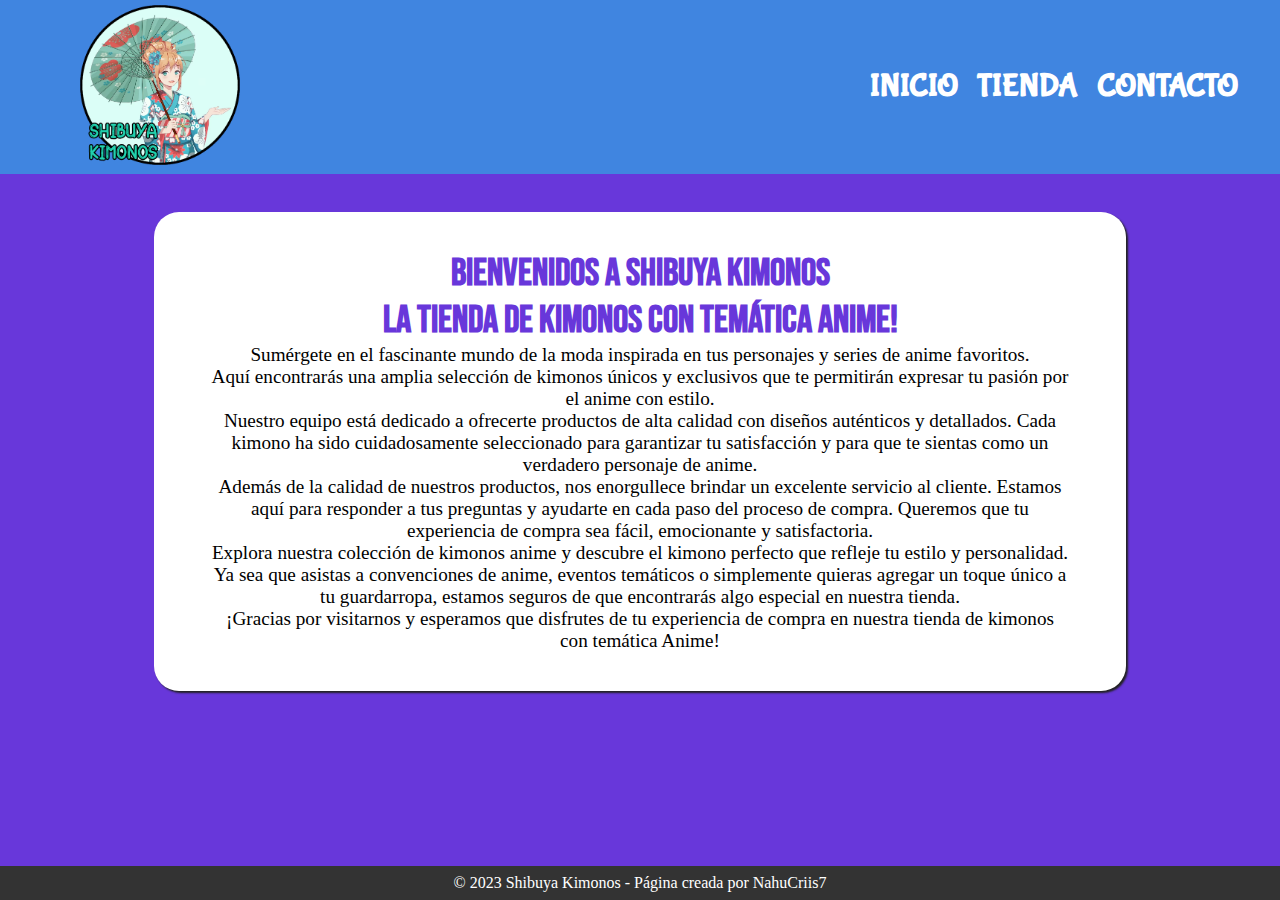
<file: index.html>
<!DOCTYPE html>
<html lang="es">

<head>
	<meta charset="UTF-8">
	<meta http-equiv="X-UA-Compatible" content="IE=edge">
	<meta name="viewport" content="width=device-width, initial-scale=1.0">
	<title>Shibuya Kimonos - Inicio</title>
	<link href="estilo.css" rel="stylesheet">

	<!-- Icono -->
	<link rel="icon" type="image/x-icon" href="Img//iconoKimono.ico">

	<!--Fonts Menu y Bienvenida-->
	<link rel="preconnect" href="https://fonts.googleapis.com">
	<link rel="preconnect" href="https://fonts.gstatic.com" crossorigin>
	<link href="https://fonts.googleapis.com/css2?family=Bebas+Neue&family=Bubblegum+Sans&display=swap=Sigmar&display=swap" rel="stylesheet">

</head>

<body>
	<div class="barraNavegador">
		<div class="logo">
			<a href="index.html" class="enlace"><img src="Img//logo.png" alt="Logo"></a>
		</div>
		<div class="menu">
			<a href="index.html" class="enlace">
				<h1 class="opcionMenu">Inicio</h1>
			</a>
			<a href="tienda.html" class="enlace">
				<h1 class="opcionMenu">Tienda</h1>
			</a>
			<a href="contacto.html" class="enlace">
				<h1 class="opcionMenu">Contacto</h1>
			</a>
		</div>
	</div>
	<div class="cuerpoPrincipal">
		<div class="bienvenido">
			<div class="tituloBienvenida"><h1>Bienvenidos a Shibuya Kimonos</h1>
				<h1>La tienda de Kimonos con temática Anime!</h1></div>
			<p>
				Sumérgete en el fascinante mundo de la moda inspirada en tus personajes y series de anime favoritos.
			</p>
			<p>
				Aquí encontrarás una amplia selección de kimonos únicos y exclusivos que te permitirán expresar tu pasión por el anime con estilo.
			</p>
			<p>
			  	Nuestro equipo está dedicado a ofrecerte productos de alta calidad con diseños auténticos y detallados. Cada kimono ha sido cuidadosamente seleccionado para garantizar tu satisfacción y para que te sientas como un verdadero personaje de anime.
			</p>
			<p>
			  	Además de la calidad de nuestros productos, nos enorgullece brindar un excelente servicio al cliente. Estamos aquí para responder a tus preguntas y ayudarte en cada paso del proceso de compra. Queremos que tu experiencia de compra sea fácil, emocionante y satisfactoria.
			</p>
			<p>
			  	Explora nuestra colección de kimonos anime y descubre el kimono perfecto que refleje tu estilo y personalidad. Ya sea que asistas a convenciones de anime, eventos temáticos o simplemente quieras agregar un toque único a tu guardarropa, estamos seguros de que encontrarás algo especial en nuestra tienda.
			</p>
			<p>
			  	¡Gracias por visitarnos y esperamos que disfrutes de tu experiencia de compra en nuestra tienda de kimonos con temática Anime!
			</p>
		  </div>
		  
	</div>
	<div class="footer2">
		<p>&copy; 2023 Shibuya Kimonos - Página creada por NahuCriis7</p>
	</div>
</body>

</html>
</file>
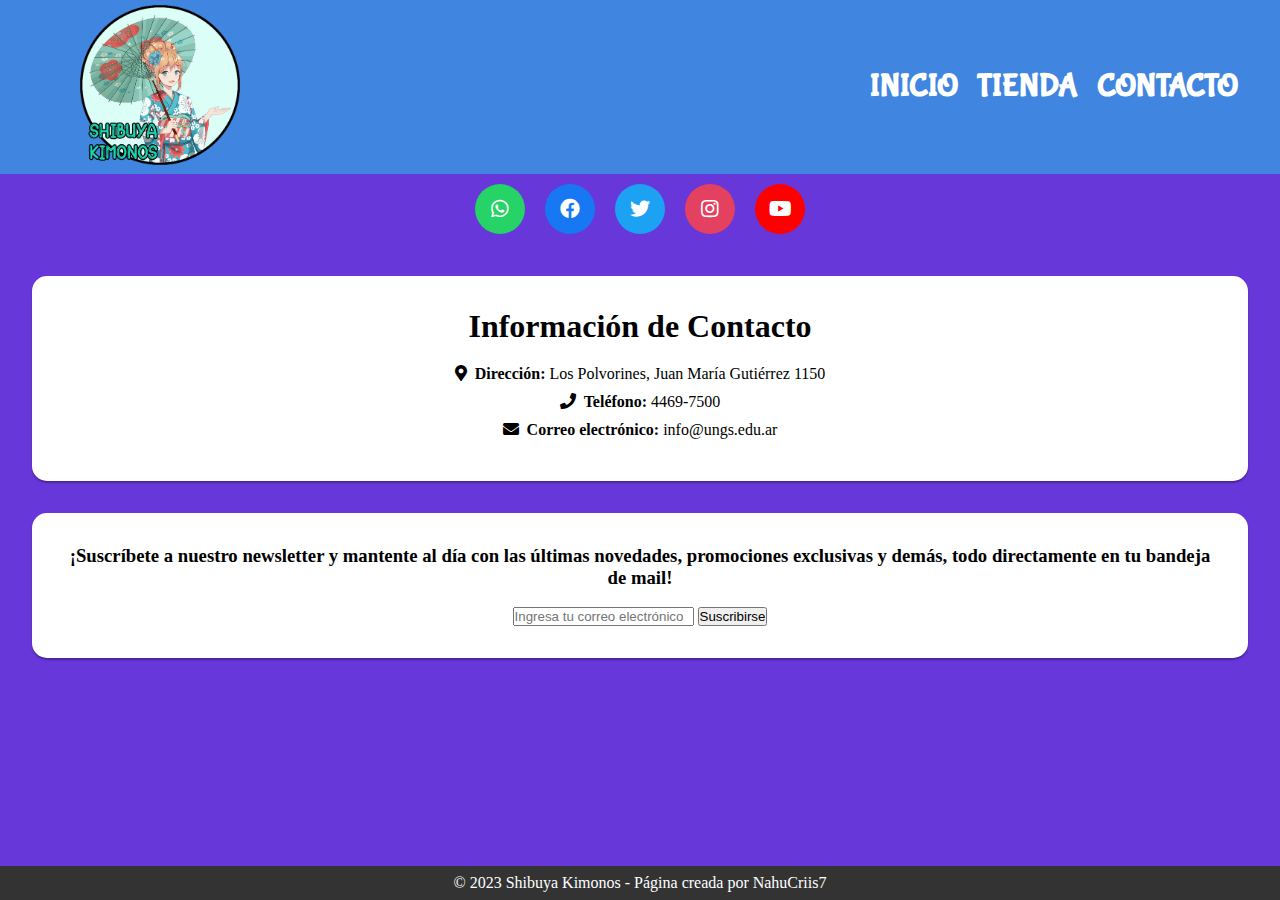
<file: contacto.html>
<!DOCTYPE html>
<html lang="es">

<head>
	<meta charset="UTF-8">
	<meta http-equiv="X-UA-Compatible" content="IE=edge">
	<meta name="viewport" content="width=device-width, initial-scale=1.0">
	<title>Shibuya Kimonos - Contacto</title>
	<link href="estilo.css" rel="stylesheet">

	<!-- Icono -->
	<link rel="icon" type="image/x-icon" href="Img//iconoKimono.ico">

	<!--Fonts Menu-->
	<link rel="preconnect" href="https://fonts.googleapis.com">
	<link rel="preconnect" href="https://fonts.gstatic.com" crossorigin>
	<link href="https://fonts.googleapis.com/css2?family=Bubblegum+Sans&display=swap" rel="stylesheet">

	<!-- Para iconos Contacto-->
	<link rel="stylesheet" href="https://cdnjs.cloudflare.com/ajax/libs/font-awesome/5.15.3/css/all.min.css">

</head>

<body>
	<div class="barraNavegador">
		<div class="logo">
			<a href="index.html" class="enlace"><img src="Img//logo.png" alt="Logo"></a>
		</div>
		<div class="menu">
			<a href="index.html" class="enlace">
				<h1 class="opcionMenu">Inicio</h1>
			</a>
			<a href="tienda.html" class="enlace">
				<h1 class="opcionMenu">Tienda</h1>
			</a>
			<a href="contacto.html" class="enlace">
				<h1 class="opcionMenu">Contacto</h1>
			</a>
		</div>
	</div>
    <div class="barraSociales">
		<div class="circle-bar">
			<a href="#" class="circle whatsapp"><i class="fab fa-whatsapp"></i></a>
			<a href="#" class="circle facebook"><i class="fab fa-facebook"></i></a>
			<a href="#" class="circle twitter"><i class="fab fa-twitter"></i></a>
			<a href="#" class="circle instagram"><i class="fab fa-instagram"></i></a>
			<a href="#" class="circle youtube"><i class="fab fa-youtube"></i></a>
		</div>
    </div>
	<div class="cuerpoPrincipal">
		<div class="tarjetaContacto">
			<h1>Información de Contacto</h1>
			<ul>
			  <li><i class="icon fas fa-map-marker-alt"></i><span class="bold-text">Dirección:</span> Los Polvorines, Juan María Gutiérrez 1150</li>
			  <li><i class="icon fas fa-phone"></i><span class="bold-text">Teléfono:</span> 4469-7500 </li>
			  <li><i class="icon fas fa-envelope"></i><span class="bold-text">Correo electrónico:</span> info@ungs.edu.ar</li>
			</ul>
		</div>
		<div class="tarjetaContacto">
			<h3>¡Suscríbete a nuestro newsletter y mantente al día con las últimas novedades, promociones exclusivas y demás, todo directamente en tu bandeja de mail!</h3>
			<br>
			<form action="procesar_suscripcion.php" method="POST">
				<input type="email" name="email" placeholder="Ingresa tu correo electrónico" required>
				<button type="submit">Suscribirse</button>
			</form>
		</div>
	</div>
	<footer>
		<div class="footer2">
			<p>&copy; 2023 Shibuya Kimonos - Página creada por NahuCriis7</p>
		</div>
	</footer>
</body>

</html>
</file>
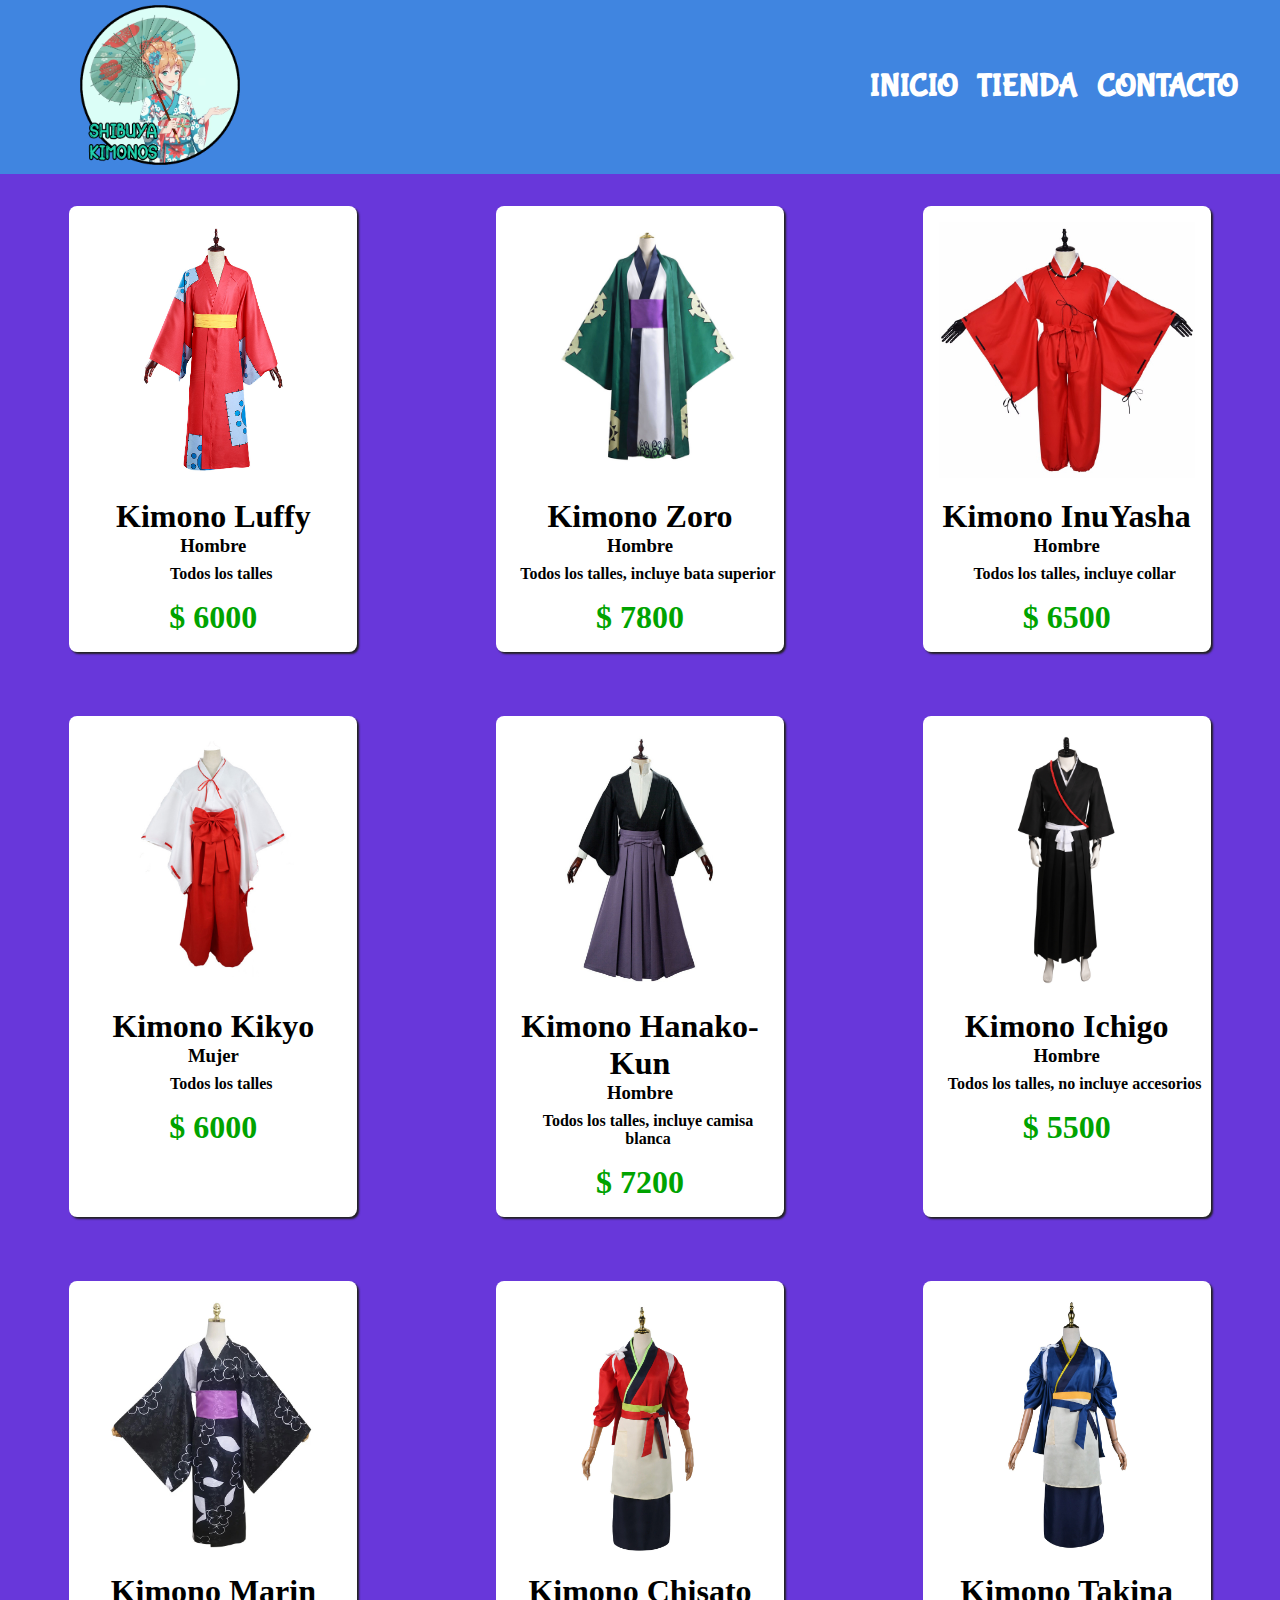
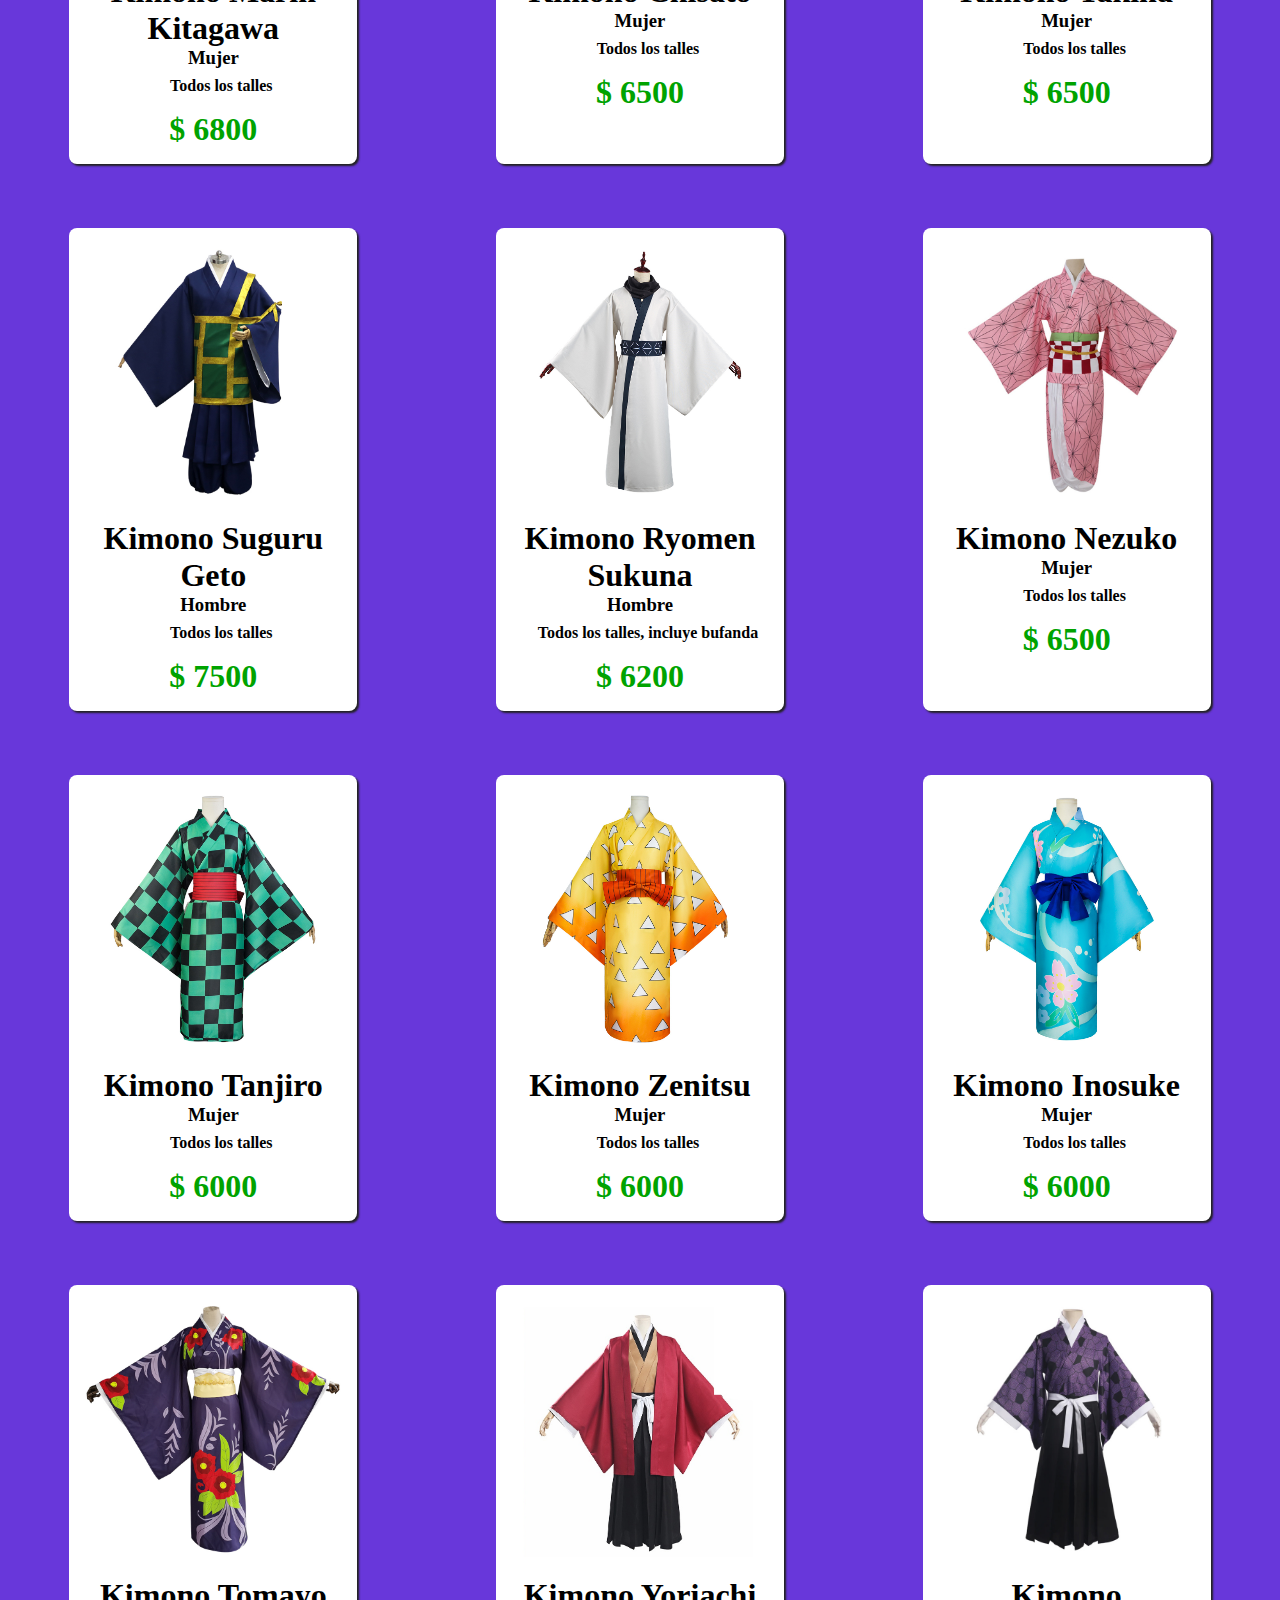
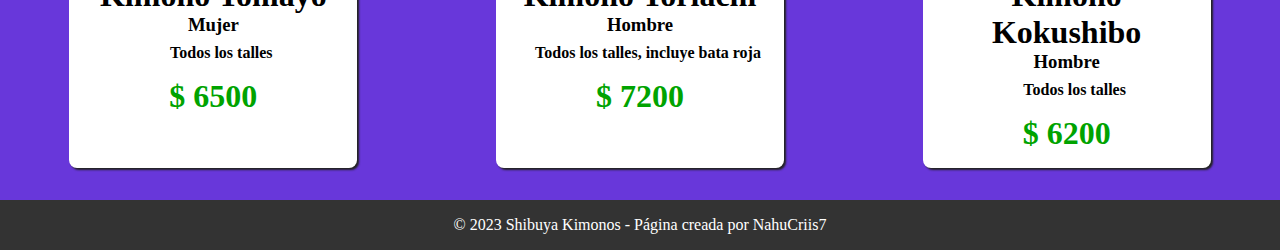
<file: tienda.html>
<!DOCTYPE html>
<html lang="es">

<head>
	<meta charset="UTF-8">
	<meta http-equiv="X-UA-Compatible" content="IE=edge">
	<meta name="viewport" content="width=device-width, initial-scale=1.0">
	<title>Shibuya Kimonos - Tienda</title>
	<link href="estilo.css" rel="stylesheet">

	<!-- Icono -->
	<link rel="icon" type="image/x-icon" href="Img//iconoKimono.ico">

	<!--Fonts Menu-->
	<link rel="preconnect" href="https://fonts.googleapis.com">
	<link rel="preconnect" href="https://fonts.gstatic.com" crossorigin>
	<link href="https://fonts.googleapis.com/css2?family=Bubblegum+Sans&display=swap" rel="stylesheet">

</head>

<body>
	<div class="barraNavegador">
		<div class="logo">
			<a href="index.html" class="enlace"><img src="Img//logo.png" alt="Logo"></a>
		</div>
		<div class="menu">
			<a href="index.html" class="enlace">
				<h1 class="opcionMenu">Inicio</h1>
			</a>
			<a href="tienda.html" class="enlace">
				<h1 class="opcionMenu">Tienda</h1>
			</a>
			<a href="contacto.html" class="enlace">
				<h1 class="opcionMenu">Contacto</h1>
			</a>
		</div>
	</div>
	<div class="cuerpoPrincipal">
		<div class="grupoTarjetas">
			<div class="tarjeta">
				<img class="foto" src="Img//01_Luffy.jpg" alt="Kimono_Luffy">
				<h1 class="articulo">Kimono Luffy</h1>
				<h3 class="genero">Hombre</h3>
				<h5 class="adicional">Todos los talles</h5>
				<h1 class="precio">$ 6000</h1>
			</div>
			
			<div class="tarjeta">
				<img class="foto" src="Img//02_Zoro.jpg" alt="Kimono_Zoro">
				<h1 class="articulo">Kimono Zoro</h1>
				<h3 class="genero">Hombre</h3>
				<h5 class="adicional">Todos los talles, incluye bata superior</h5>
				<h1 class="precio">$ 7800</h1>
			</div>
			
			<div class="tarjeta">
				<img class="foto" src="Img//03_InuYasha.jpg" alt="Kimono_InuYasha">
				<h1 class="articulo">Kimono InuYasha</h1>
				<h3 class="genero">Hombre</h3>
				<h5 class="adicional">Todos los talles, incluye collar</h5>
				<h1 class="precio">$ 6500</h1>
			</div>
			
			<div class="tarjeta">
				<img class="foto" src="Img//04_Kikyo.jpg" alt="Kimono_Kikyo">
				<h1 class="articulo">Kimono Kikyo</h1>
				<h3 class="genero">Mujer</h3>
				<h5 class="adicional">Todos los talles</h5>
				<h1 class="precio">$ 6000</h1>
			</div>
			
			<div class="tarjeta">
				<img class="foto" src="Img//05_Hanako-Kun.jpg" alt="Kimono_Hanako_Kun">
				<h1 class="articulo">Kimono Hanako-Kun</h1>
				<h3 class="genero">Hombre</h3>
				<h5 class="adicional">Todos los talles, incluye camisa blanca</h5>
				<h1 class="precio">$ 7200</h1>
			</div>
			
			<div class="tarjeta">
				<img class="foto" src="Img//06_Ichigo.jpg" alt="Kimono_Ichigo">
				<h1 class="articulo">Kimono Ichigo</h1>
				<h3 class="genero">Hombre</h3>
				<h5 class="adicional">Todos los talles, no incluye accesorios</h5>
				<h1 class="precio">$ 5500</h1>
			</div>
			
			<div class="tarjeta">
				<img class="foto" src="Img//07_Marin.jpg" alt="Kimono_Marin">
				<h1 class="articulo">Kimono Marin Kitagawa</h1>
				<h3 class="genero">Mujer</h3>
				<h5 class="adicional">Todos los talles</h5>
				<h1 class="precio">$ 6800</h1>
			</div>
			
			<div class="tarjeta">
				<img class="foto" src="Img//08_Chisato.jpg" alt="Kimono_Chisato">
				<h1 class="articulo">Kimono Chisato</h1>
				<h3 class="genero">Mujer</h3>
				<h5 class="adicional">Todos los talles</h5>
				<h1 class="precio">$ 6500</h1>
			</div>
			
			<div class="tarjeta">
				<img class="foto" src="Img//09_Takina.jpg" alt="Kimono_Takina">
				<h1 class="articulo">Kimono Takina</h1>
				<h3 class="genero">Mujer</h3>
				<h5 class="adicional">Todos los talles</h5>
				<h1 class="precio">$ 6500</h1>
			</div>
			
			<div class="tarjeta">
				<img class="foto" src="Img//10_Suguru.jpg" alt="Kimono_Suguru">
				<h1 class="articulo">Kimono Suguru Geto</h1>
				<h3 class="genero">Hombre</h3>
				<h5 class="adicional">Todos los talles</h5>
				<h1 class="precio">$ 7500</h1>
			</div>
			
			<div class="tarjeta">
				<img class="foto" src="Img//11_Sukuna.jpg" alt="Kimono_Sukuna">
				<h1 class="articulo">Kimono Ryomen Sukuna</h1>
				<h3 class="genero">Hombre</h3>
				<h5 class="adicional">Todos los talles, incluye bufanda</h5>
				<h1 class="precio">$ 6200</h1>
			</div>
			
			<div class="tarjeta">
				<img class="foto" src="Img//12_Nezuko.jpg" alt="Kimono_Nezuko">
				<h1 class="articulo">Kimono Nezuko</h1>
				<h3 class="genero">Mujer</h3>
				<h5 class="adicional">Todos los talles</h5>
				<h1 class="precio">$ 6500</h1>
			</div>
			
			<div class="tarjeta">
				<img class="foto" src="Img//13_Tanjiro.jpg" alt="Kimono_Tanjiro">
				<h1 class="articulo">Kimono Tanjiro</h1>
				<h3 class="genero">Mujer</h3>
				<h5 class="adicional">Todos los talles</h5>
				<h1 class="precio">$ 6000</h1>
			</div>
			
			<div class="tarjeta">
				<img class="foto" src="Img//14_Zenitsu.jpg" alt="Kimono_Zenitsu">
				<h1 class="articulo">Kimono Zenitsu</h1>
				<h3 class="genero">Mujer</h3>
				<h5 class="adicional">Todos los talles</h5>
				<h1 class="precio">$ 6000</h1>
			</div>
			
			<div class="tarjeta">
				<img class="foto" src="Img//15_Inosuke.jpg" alt="Kimono_Inosuke">
				<h1 class="articulo">Kimono Inosuke</h1>
				<h3 class="genero">Mujer</h3>
				<h5 class="adicional">Todos los talles</h5>
				<h1 class="precio">$ 6000</h1>
			</div>
			
			<div class="tarjeta">
				<img class="foto" src="Img//16_Tomayo.jpg" alt="Kimono_Tomayo">
				<h1 class="articulo">Kimono Tomayo</h1>
				<h3 class="genero">Mujer</h3>
				<h5 class="adicional">Todos los talles</h5>
				<h1 class="precio">$ 6500</h1>
			</div>
			
			<div class="tarjeta">
				<img class="foto" src="Img//17_Yoriachi.jpg" alt="Kimono_Yoriachi">
				<h1 class="articulo">Kimono Yoriachi</h1>
				<h3 class="genero">Hombre</h3>
				<h5 class="adicional">Todos los talles, incluye bata roja</h5>
				<h1 class="precio">$ 7200</h1>
			</div>
			
			<div class="tarjeta">
				<img class="foto" src="Img//18_Kokushibo.jpg" alt="Kimono_Kokushibo">
				<h1 class="articulo">Kimono Kokushibo</h1>
				<h3 class="genero">Hombre</h3>
				<h5 class="adicional">Todos los talles</h5>
				<h1 class="precio">$ 6200</h1>
			</div>
		</div>
	</div>
	<footer>
		<div class="footer1">
			<p>&copy; 2023 Shibuya Kimonos - Página creada por NahuCriis7</p>
		</div>
	</footer>
</body>
</html>
</file>
<file: estilo.css>
body {
	background-color: rgb(104, 55, 218);
	color: rgb(0, 0, 0);
	padding: 0;
	margin: 0;
}

* {
	padding: 0;
	margin: 0;
}

.barraNavegador {
	background-color:rgb(64, 133, 224);
	padding: 0 2em 0 2em;

	display: flex;
	align-items: center;
	justify-content: space-between;
}

.logo img {
	padding: .3em 2em .3em 3em;
	width: 10em;
	height: 10em;
}

.menu {
	display: flex;
	flex-direction: row;
	flex-wrap: nowrap;
	justify-content: right;
	font-family: 'Bubblegum Sans';
  	font-style: normal;
}

.opcionMenu {
	padding: .3em .3em .3em .3em;
	text-transform: uppercase;
}
.opcionMenu:hover {
	background-color: rgb(54, 110, 184);
}
.enlace:link, .enlace:visited, .enlace:active {
	color: white;
	text-decoration: none;
}

.cuerpoPrincipal {
	width: auto;
	min-height: auto;
}

.footer1 {	/* me sirve cuando el contenido de la pagina supera una pantalla*/
	background-color: #333;
	color: #fff;
	text-align: center;
	padding: 1em;
}
.footer2 {	/*  me sirve cuando el contenido de la pagina es muy poco o nulo*/
	background-color: #333;
	color: #fff;
	text-align: center;
	position: fixed;
	left: 0;
	right: 0;
	bottom: 0;
	padding: .5em;
}

/******************************** INICIO **********************************/

.bienvenido {
	font-family: 'Sigmar', cursive;
	font-size: 1.2em;
	padding: 2em 3em 2em 3em;
	margin: 2em 8em 2em 8em;
	text-align: center;
	background-color: rgb(255, 255, 255);
	border-radius: 25px;
	box-shadow: 2px 2px 2px rgba(34, 34, 34);
}
.tituloBienvenida {
	color: rgb(104, 55, 218);
	font-family: 'Bebas Neue', sans-serif;
}


/******************************** TIENDA **********************************/
.grupoTarjetas {
	display: flex;
	flex-direction: row;
	flex-wrap: wrap;
	justify-content: space-around;
}

.tarjeta {
	width: 16em;
	padding: 1em;
	margin: 2em;
	background-color: rgb(255, 255, 255);
	box-shadow: 2px 2px 2px rgba(34, 34, 34);
	transition: box-shadow .2s;
	border-radius: 8px;
}

.tarjeta:hover {
	box-shadow: 8px 8px 10px rgb(34, 34, 34);
}

.foto {
	width: 100%;
	margin: 0 auto 1em auto;
}

.genero, .articulo {
	width: 100%;
	text-align: center;
	margin: 0;
}

.adicional {
	width: 100%;
	text-align: center;
	margin: .5em;
	font-size: 1em;
}

.precio {
	color: rgb(0, 163, 0);
	width: 100%;
	text-align: center;
	margin: .5em 0 0 0;
	font-size: 2em;
}


/******************************** Contacto **********************************/

.circle-bar {
	display: flex;
	justify-content: center;
	padding: 10px;
}

.circle {
	display: flex;
	align-items: center;
	justify-content: center;
	width: 50px;
	height: 50px;
	border-radius: 50%;
	margin: 0 10px;
	transition: background-color 0.3s ease;
	text-decoration: none;
}

.circle:hover {
	background-color: rgba(255, 255, 255, 0.2);
	box-shadow: 0 0 15px rgba(255, 255, 255, 0.8);
}

.whatsapp {
	background-color: #25D366;
}

.facebook {
	background-color: #1877F2;
}

.twitter {
	background-color: #1DA1F2;
}

.instagram {
	background-color: #E4405F;
}

.youtube {
	background-color: #FF0000;
}

.circle i {
	color: #fff;
	font-size: 20px;
}

.tarjetaContacto {
	background-color: #fff;
	padding: 2em;
	margin: 2em 2em 0 2em;
	border-radius: 15px;
	box-shadow: 0 2px 2px rgba(0, 0, 0, 0.3);
	text-align: center;
}
.tarjetaContacto:hover {
	box-shadow: 8px 8px 10px rgb(34, 34, 34);
}

.tarjetaContacto ul {
	list-style: none;
	padding: 0;
	margin-top: 20px;
}

.tarjetaContacto li {
	margin-bottom: 10px;
}

.icon {
	margin-right: 8px;
}

.bold-text {
	font-weight: bold;
  }
</file>
